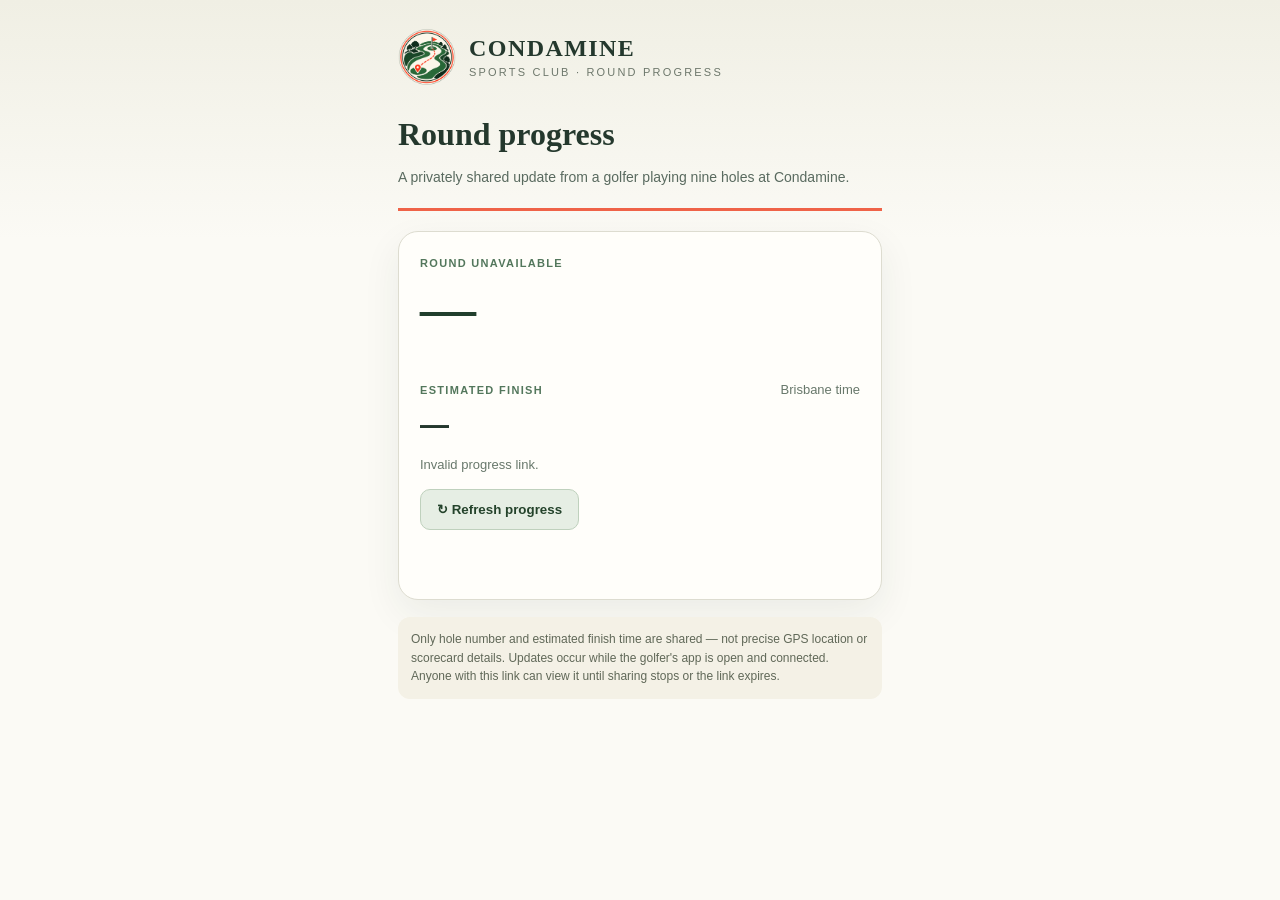
<file: round.html>
<!doctype html><html lang="en-AU"><head><meta charset="utf-8"><meta name="viewport" content="width=device-width,initial-scale=1,viewport-fit=cover"><meta name="robots" content="noindex,nofollow,noarchive"><meta name="referrer" content="no-referrer"><meta name="theme-color" content="#fbfaf5"><title>Condamine · Round progress</title><link rel="icon" href="icon-192.png"><style>
:root{font-family:-apple-system,BlinkMacSystemFont,'Segoe UI',sans-serif;background:#fbfaf5;color:#24382d;color-scheme:light}*{box-sizing:border-box}body{margin:0;min-height:100dvh;background:linear-gradient(180deg,#f0efe4 0%,#fbfaf5 240px)}main{max-width:520px;margin:0 auto;padding:28px 18px 54px}.brand{display:flex;gap:13px;align-items:center;margin-bottom:30px}.brand img{width:58px;height:58px}.brand strong{display:block;font:800 24px Georgia,serif;letter-spacing:.06em}.brand small{font-size:11px;text-transform:uppercase;letter-spacing:.2em;color:#6d776b}h1{font:800 32px Georgia,serif;margin:0 0 9px}.sub{color:#596a5f;font-size:14px;line-height:1.5}.line{height:3px;background:#ef6348;margin:20px 0}.card{background:#fffefa;border:1px solid #dddcd0;border-radius:20px;padding:25px 21px;box-shadow:0 14px 38px #203b2512}.eyebrow{font-size:11px;letter-spacing:.12em;text-transform:uppercase;color:#53775c;font-weight:800}.big{font:800 56px Georgia,serif;line-height:1.15;margin:7px 0;color:#213f2c}.eta{font-size:29px;font-weight:800;margin:8px 0 6px}.progress{display:flex;gap:6px;margin:20px 0}.progress i{height:12px;flex:1;background:#e7e8df;border-radius:5px}.progress i.done{background:#5b8863}.progress i.current{background:#ef6348}.muted{font-size:13px;color:#68786b;line-height:1.6}.row{display:flex;justify-content:space-between;gap:14px;align-items:baseline}button{border:1px solid #bfd1bd;background:#e6eee4;color:#24432b;border-radius:10px;padding:12px 16px;font-weight:700;cursor:pointer}.notice{margin-top:17px;padding:13px;background:#f4f1e6;border-radius:12px;font-size:12px;line-height:1.55;color:#606858}.stale{color:#ba542f;font-weight:700}.status{min-height:20px;margin:12px 0;color:#425944}a{color:#346847}
</style></head><body><main><div class="brand"><img src="condamine-golf-logo.png" alt="Condamine Sports Club circular golf logo"><div><strong>CONDAMINE</strong><small>Sports Club · Round progress</small></div></div><h1>Round progress</h1><p class="sub">A privately shared update from a golfer playing nine holes at Condamine.</p><div class="line"></div><section class="card" aria-live="polite"><div class="eyebrow" id="roundLabel">LOADING ROUND</div><div class="big" id="holeValue">—</div><div class="progress" id="progress" aria-label="Hole progress"></div><div class="row"><span class="eyebrow">ESTIMATED FINISH</span><span class="muted">Brisbane time</span></div><div class="eta" id="finishValue">—</div><p class="muted" id="updatedValue">Checking for updates…</p><button id="refresh" type="button">↻ Refresh progress</button><p id="status" class="status" role="status"></p></section><div class="notice">Only hole number and estimated finish time are shared — not precise GPS location or scorecard details. Updates occur while the golfer's app is open and connected. Anyone with this link can view it until sharing stops or the link expires.</div></main><script src="round-view.js" defer></script></body></html>
</file>
